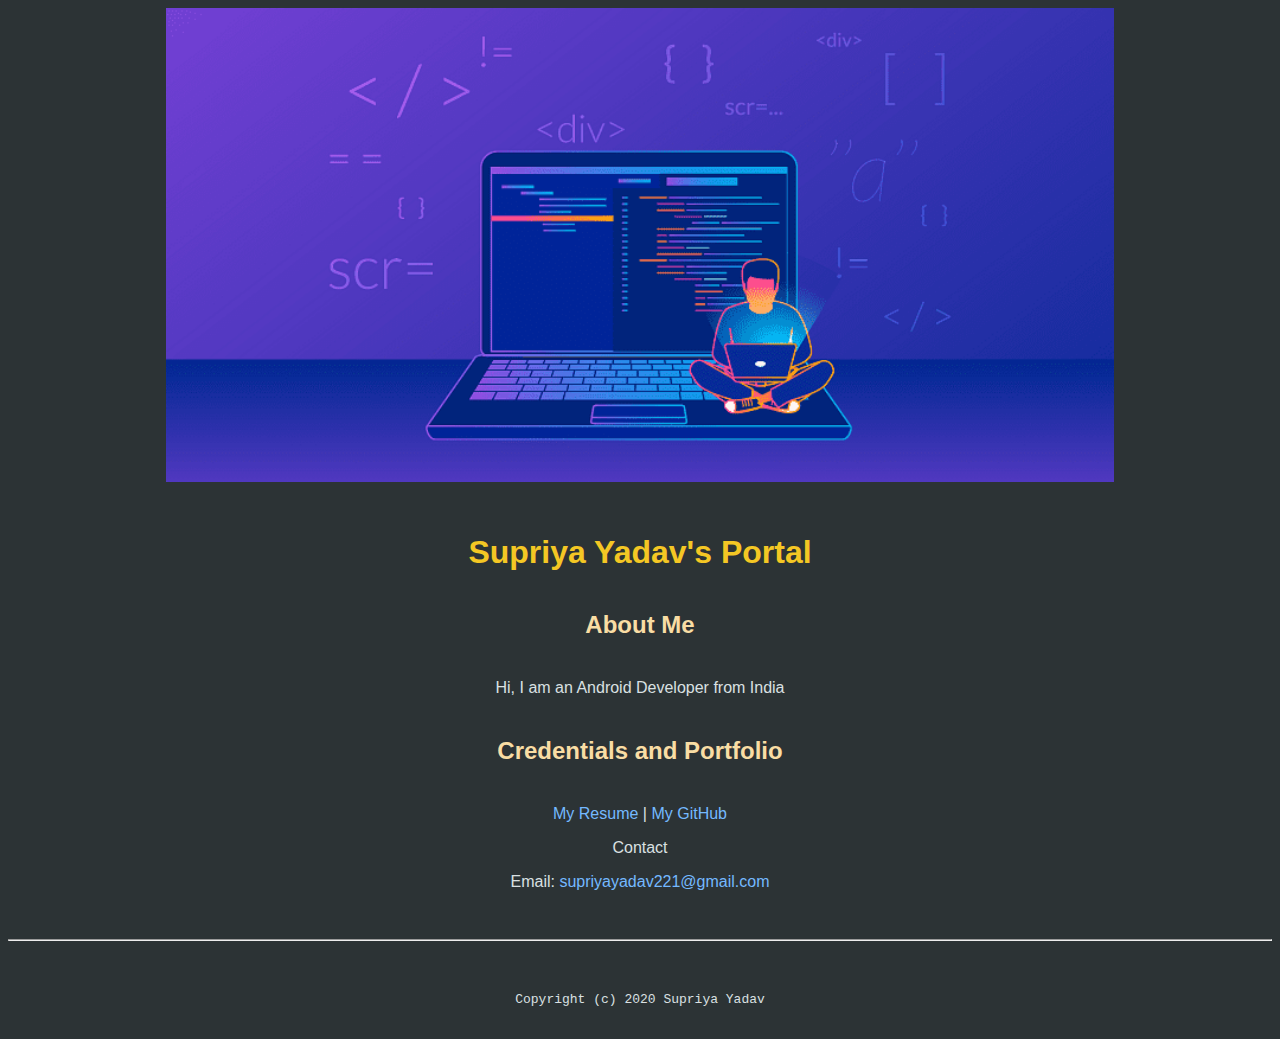
<file: index.html>
<!doctype html>
<html lang="en">
    <header>
        <title>Supriya Yadav's Portpholio</title>
        <link rel="stylesheet" href="css/master.css">
        <link rel="FaviconIcon" href="favicon.ico" type="image/x-icon">
        <link rel="shortcut" href="favicon.ico" type="image/x-icon">
        <meta name="viewport" content="width=device-width , initial-scale=1, shrink-to-fit=no">
        <meta name="name" content="Supriya Yadav's Portal">
        <meta name="robots" content="noindex, nofollow">
    </header>
    <body>
        <img src="banner.png" width="75%" alt="banner">
        <h1>Supriya Yadav's Portal</h1>
        <h2>About Me</h2>
        <p>Hi, I am an Android Developer from India</p>
        <h2>Credentials and Portfolio</h2>
        <p><a href="resume.html">My Resume </a> | <a href="https://github.com/supriyayadav221">My GitHub</a></p>
        <p>Contact</p>
        <p>Email: <a href="mailto: supriyayadav221@gmail.com">supriyayadav221@gmail.com</a></p>




    </body>
    <footer>
        <hr>
        <code>Copyright (c) 2020 Supriya Yadav</code>

    </footer>
</file>
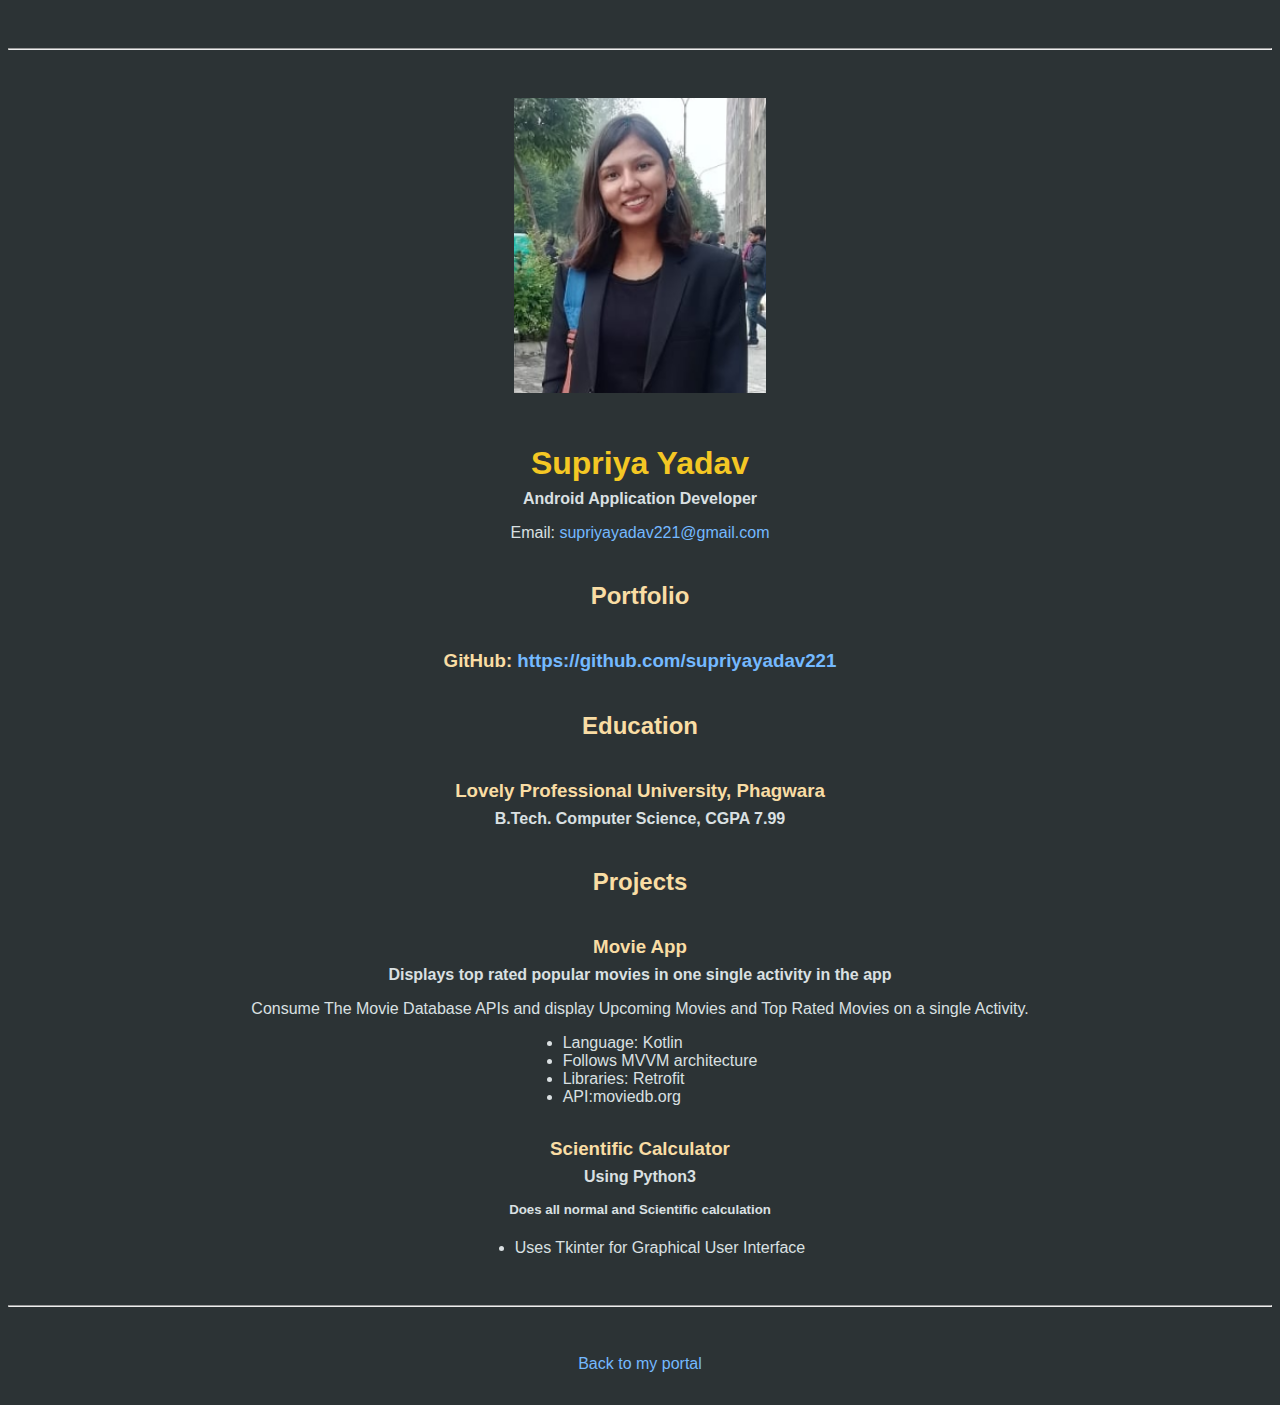
<file: resume.html>
<!doctype html>

<!-- this is a comment for human! -->

<html lang="en">

  <header>
    <title>Supriya Yadav's Resume</title>
    <link rel="stylesheet" href="css/master.css">
    <link rel="FaviconIcon" href="favicon.ico" type="image/x-icon">
    <link rel="shortcut" href="favicon.ico" type="image/x-icon">
    <meta name="viewport" content="widht=device-width, initial-scale=1, shrink-to-fit=no">
    <meta name="name" content="Supriya Yadav's Portal">
    <meta name="robots" content="noindex, nofollow"> 
  </header>

  <body>
    <hr>

    <img src="pic.PNG" alt="headshot" width="20%">

    <h1>Supriya Yadav</h1>
    <h4>Android Application Developer</h4>

    <p>Email: <a href="mailto:supriyayadav221@gmail.com" target="_blank">supriyayadav221@gmail.com</a></p>

    <h2>Portfolio</h2>
      <h3>GitHub: <a href="https://github.com/supriyayadav221" target="_blank">https://github.com/supriyayadav221</a></h3>

    <h2>Education</h2>

    <h3>Lovely Professional University, Phagwara</h3>
    <h4>B.Tech. Computer Science, CGPA 7.99</h4>

    <h2>Projects</h2>

    <h3>Movie App</h3>
    <h4>Displays top rated popular movies in one single activity in the app </h4>
    <p>Consume The Movie Database APIs and display Upcoming Movies and Top Rated Movies on a single Activity.</p>
          <ul>
        <li>Language: Kotlin</li>
        <li>Follows MVVM architecture</li>
        <li>Libraries: Retrofit</li>
        <li>API:moviedb.org</li>
      </ul>

    <h3>Scientific Calculator</h3>
    <h4>Using Python3</h4>
    <h5>Does all normal and Scientific calculation</h5>
      <ul>
        <li>Uses Tkinter for Graphical User Interface</li>
      </ul>
  <body>

  <footer>
  <hr>
  <p><a href="index.html">Back to my portal</a><p>
  </footer>

</html>
</file>
<file: css/master.css>
a {
    color:#74B9FF;
    text-decoration: none;
  }

  a:hover {
    color:#EA7773; 
    text-decoration: none; 
  }

  body {
    background-color:#2C3335;
    color: #DAE0E2; 
    font-family: Arial, Helvetica, sans-serif; 
    text-align: center; 
   }

  footer {
    margin-top: 2rem;
    margin-bottom: 2rem;
  }

  h1 {
    color: #F4C724;
    margin-bottom: 0.5rem;
    margin-top: 3rem;
   }

  h2 {
    color: #F9DDA4; 
    margin-bottom: 2.5rem;
    margin-top: 2.5rem;
   }

  h3 {
    color: #F9DDA4;
    margin-bottom: 0;
    margin-top: 2rem;
  }

  h4 {
    margin-bottom: 1rem;
    margin-top: 0.5rem;
  }

  h5 {
    margin-top: 0.5rem;
  }

  hr {
    margin-bottom: 3rem;
    margin-top: 3rem;
  }

 
  ul {
    display: table;
    margin: 0 auto;
    text-align: left;
  }
</file>
